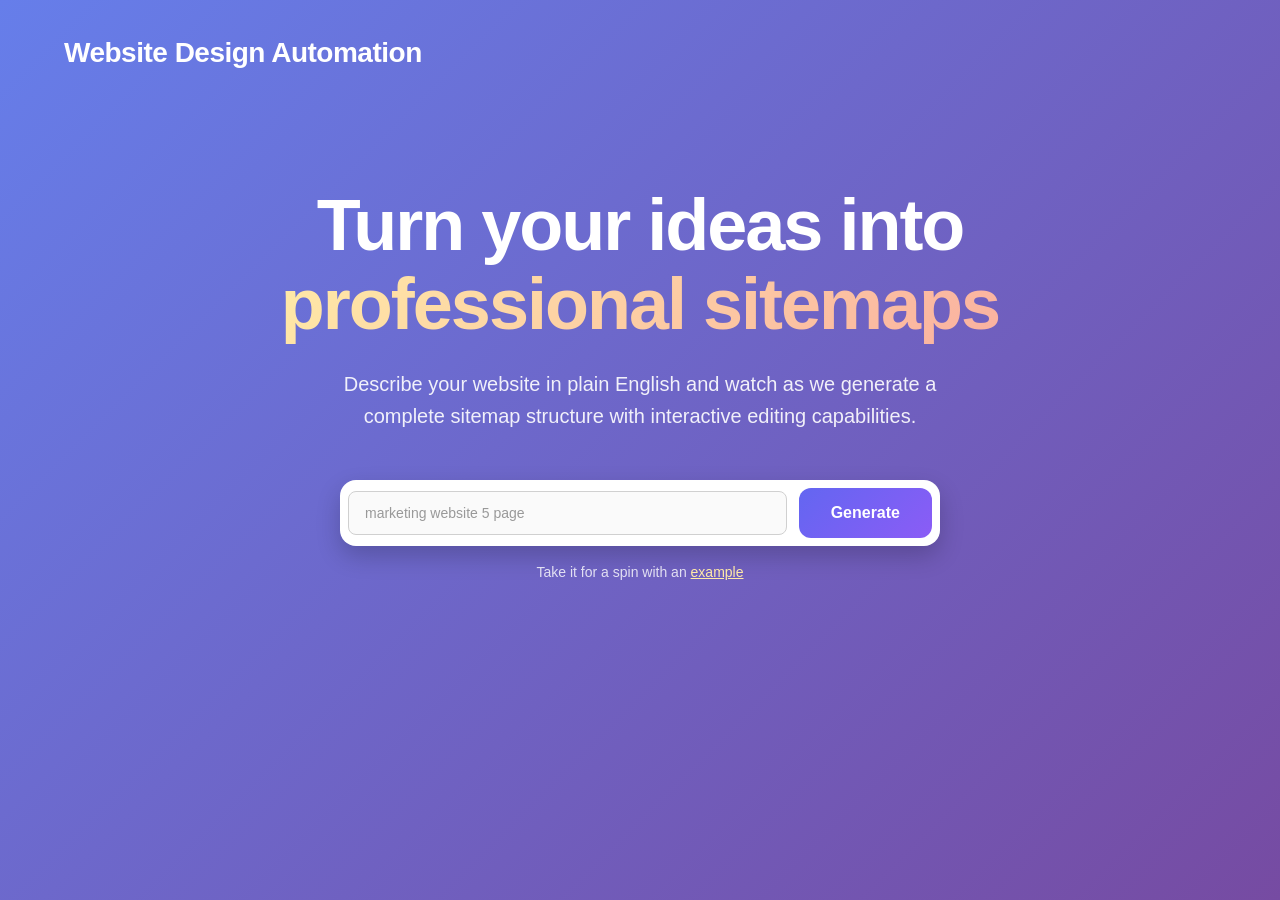
<file: frontend/index.html>
<!DOCTYPE html>
<html lang="en">

<head>
    <meta charset="UTF-8">
    <meta name="viewport" content="width=device-width, initial-scale=1.0">
    <title>Website Design Automation</title>
    <link rel="icon"
        href="data:image/svg+xml,<svg xmlns='http://www.w3.org/2000/svg' viewBox='0 0 100 100'><text y='.9em' font-size='90'>🌐</text></svg>">
    <link rel="stylesheet" href="css/style.css?v=20260313k">
</head>

<body>
    <!-- Landing Page -->
    <div id="landingPage" class="landing-page">
        <div class="landing-container">
            <header class="landing-header">
                <div class="logo">
                    <h1>Website Design Automation</h1>
                </div>
            </header>

            <main class="landing-main">
                <div class="hero-section">
                    <h1 class="hero-title">Turn your ideas into<br><span class="highlight">professional sitemaps</span>
                    </h1>
                    <p class="hero-subtitle">Describe your website in plain English and watch as we generate a complete
                        sitemap structure with interactive editing capabilities.</p>

                    <div class="prompt-wrapper">
                        <div class="prompt-input-container">
                            <input type="text" id="promptInput" placeholder="marketing website 5 page"
                                class="prompt-input" />
                            <button id="generateBtn" class="generate-btn">
                                Generate
                            </button>
                        </div>

                        <div class="example-suggestion">
                            <span>Take it for a spin with an </span>
                            <button class="example-link" data-prompt="Create a 5-page law firm website">example</button>
                        </div>
                    </div>
                </div>
            </main>
        </div>
    </div>

    <!-- Editor Page -->
    <div id="editorPage" class="app-container" style="display: none;">
        <!-- Top Navigation -->
        <header class="top-nav">
            <div class="nav-left">
                <button id="backBtn" class="back-button">
                    <svg width="20" height="20" viewBox="0 0 24 24" fill="none" stroke="currentColor" stroke-width="2">
                        <path d="M19 12H5M12 19l-7-7 7-7" />
                    </svg>
                    Back
                </button>
                <div class="project-info">
                    <div class="project-icon">
                        <svg width="16" height="16" viewBox="0 0 24 24" fill="none" stroke="currentColor"
                            stroke-width="2">
                            <path
                                d="M21 16V8a2 2 0 0 0-1-1.73l-7-4a2 2 0 0 0-2 0l-7 4A2 2 0 0 0 3 8v8a2 2 0 0 0 1 1.73l7 4a2 2 0 0 0 2 0l7-4A2 2 0 0 0 21 16z" />
                        </svg>
                    </div>
                    <span id="projectTitle">Website Design Automation</span>
                </div>
            </div>

            <div class="nav-center">
                <div class="tab-navigation">
                    <button class="tab-btn active" data-tab="sitemap">Sitemap</button>
                    <button class="tab-btn" data-tab="wireframe">Wireframe</button>
                </div>
            </div>

            <div class="nav-right">
                <button id="fitToggleBtn" class="btn btn-secondary">Actual Size</button>
                <button id="shareBtn" class="btn btn-secondary">Share</button>
                <button id="copySitemapBtn" class="btn btn-secondary" disabled>
                    <svg width="16" height="16" viewBox="0 0 24 24" fill="none" stroke="currentColor" stroke-width="2">
                        <rect x="9" y="9" width="13" height="13" rx="2" ry="2"></rect>
                        <path d="M5 15H4a2 2 0 0 1-2-2V4a2 2 0 0 1 2-2h9a2 2 0 0 1 2 2v1"></path>
                    </svg>
                    Copy Sitemap
                </button>
                <button id="exportBtn" class="btn btn-secondary" disabled>Export</button>
                <button id="newProjectBtn" class="btn btn-primary">New Project</button>
            </div>
        </header>

        <!-- Main Workspace -->
        <main class="main-workspace">
            <!-- Sitemap Canvas -->
            <div class="sitemap-canvas">
                <div id="sitemapContainer" class="sitemap-container">
                    <div class="empty-state">
                        <div class="empty-icon">
                            <svg width="48" height="48" viewBox="0 0 24 24" fill="none" stroke="currentColor"
                                stroke-width="1">
                                <path
                                    d="M21 16V8a2 2 0 0 0-1-1.73l-7-4a2 2 0 0 0-2 0l-7 4A2 2 0 0 0 3 8v8a2 2 0 0 0 1 1.73l7 4a2 2 0 0 0 2 0l7-4A2 2 0 0 0 21 16z" />
                            </svg>
                        </div>
                        <h3>Loading sitemap...</h3>
                        <p>Please wait while we generate your sitemap</p>
                    </div>
                </div>
            </div>

            <!-- Sidebar -->
            <div class="sidebar">
                <!-- Wireframe Tab Content -->
                <div id="wireframeTab" class="sidebar-tab" style="display: none;">
                    <div class="sidebar-header">
                        <h3>Wireframes</h3>
                        <button id="generateWireframeBtn" class="btn btn-primary btn-small" disabled>
                            Generate AI Wireframes
                        </button>
                    </div>
                    <div id="wireframeContent" class="wireframe-content">
                        <div class="empty-state-small">
                            <svg width="32" height="32" viewBox="0 0 24 24" fill="none" stroke="currentColor"
                                stroke-width="1">
                                <rect x="3" y="3" width="18" height="18" rx="2" ry="2" />
                                <line x1="9" y1="9" x2="15" y2="9" />
                                <line x1="9" y1="12" x2="15" y2="12" />
                                <line x1="9" y1="15" x2="15" y2="15" />
                            </svg>
                            <p>Generate wireframes from your sitemap</p>
                        </div>
                    </div>
                </div>

                <!-- JSON Output Tab -->
                <div class="sidebar-tab">
                    <div class="sidebar-header">
                        <h3>JSON Output</h3>
                        <button id="copyJsonBtn" class="copy-btn" disabled>
                            <svg width="14" height="14" viewBox="0 0 24 24" fill="none" stroke="currentColor"
                                stroke-width="2">
                                <rect x="9" y="9" width="13" height="13" rx="2" ry="2" />
                                <path d="M5 15H4a2 2 0 0 1-2-2V4a2 2 0 0 1 2-2h9a2 2 0 0 1 2 2v1" />
                            </svg>
                            Copy
                        </button>
                    </div>
                    <div class="json-container">
                        <pre id="jsonOutput" class="json-output">
{
  "website_type": "",
  "pages": []
}
                        </pre>
                    </div>
                </div>
            </div>
        </main>

        <!-- Status Bar -->
        <div class="status-bar">
            <div class="status-left">
                <span class="status-text">Ready</span>
            </div>
            <div class="status-right">
                <div class="project-stats">
                    <span id="pageCount">0 pages</span>
                </div>
            </div>
        </div>
    </div>

    <!-- Loading Overlay -->
    <div id="loadingOverlay" class="loading-overlay">
        <div class="spinner"></div>
        <p>Generating sitemap...</p>
    </div>

    <script src="js/state-manager.js?v=20260115-v2"></script>
    <script src="js/wireframe-icons.js?v=20260401a"></script>
    <script src="js/wireframe-components.js?v=20260401a"></script>
    <script src="js/wireframe-editor.js?v=20260115-v2"></script>
    <script src="js/app.js?v=20260317a"></script>
</body>

</html>
</file>
<file: frontend/css/style.css>
/* Reset and Base Styles */
* {
    margin: 0;
    padding: 0;
    box-sizing: border-box;
}

html,
body {
    height: 100%;
    overflow: hidden;
    /* Restrict page scrolling; sitemap canvas handles scroll */
}

body {
    font-family: -apple-system, BlinkMacSystemFont, 'Segoe UI', 'Inter', Roboto, sans-serif;
    line-height: 1.5;
    color: #1a1a1a;
    background-color: #e0f2fe;
}

/* App Container */
.app-container {
    height: 100vh;
    display: flex;
    flex-direction: column;
    overflow: hidden;
}

/* Top Navigation */
.top-nav {
    background: white;
    border-bottom: 1px solid #e0e0e0;
    padding: 12px 24px;
    display: flex;
    align-items: center;
    justify-content: space-between;
    position: sticky;
    top: 0;
    z-index: 100;
}

.nav-left {
    display: flex;
    align-items: center;
}

.project-info {
    display: flex;
    align-items: center;
    gap: 8px;
    font-weight: 600;
    color: #333;
}

.project-icon {
    width: 20px;
    height: 20px;
    display: flex;
    align-items: center;
    justify-content: center;
    color: #666;
}

.nav-center {
    flex: 1;
    display: flex;
    justify-content: center;
}

.tab-navigation {
    display: flex;
    background: #f5f5f5;
    border-radius: 8px;
    padding: 4px;
    gap: 2px;
}

.tab-btn {
    background: none;
    border: none;
    padding: 8px 16px;
    border-radius: 6px;
    font-size: 14px;
    font-weight: 500;
    color: #666;
    cursor: pointer;
    transition: all 0.2s ease;
}

.tab-btn.active {
    background: white;
    color: #333;
    box-shadow: 0 1px 3px rgba(0, 0, 0, 0.1);
}

.tab-btn:hover:not(.active) {
    color: #333;
}

.nav-right {
    display: flex;
    align-items: center;
    gap: 12px;
}

/* Buttons */
.btn {
    padding: 8px 16px;
    border: none;
    border-radius: 6px;
    font-size: 14px;
    font-weight: 500;
    cursor: pointer;
    transition: all 0.2s ease;
    display: inline-flex;
    align-items: center;
    gap: 6px;
}

.btn-primary {
    background: #0369a1;
    color: white;
}

.btn-primary:hover {
    background: #025876;
}

/* Hero and card visual adjustments to match design */
#hero-section h1,
#hero-section .elementor-widget-heading h1 {
    color: #0369a1;
    font-size: 48px;
    line-height: 56px;
    font-weight: 700;
    margin-bottom: 24px;
}

/* Icon box / feature card styling */
.icon-box,
.elementor-widget-icon-box {
    background: #ffffff;
    border: 1px solid #eef6fb;
    border-radius: 12px;
    padding: 28px;
    box-shadow: 0 6px 18px rgba(16, 24, 40, 0.04);
}

/* Make service section have a subtle divider from hero */
#services-section {
    border-top: 4px solid rgba(16, 185, 129, 0.12);
}

/* Button sizing for primary CTA */
.elementor-widget-button .btn,
.elementor-button,
.btn {
    border-radius: 8px;
    padding: 12px 24px;
}

.btn-secondary {
    background: #f5f5f5;
    color: #333;
    border: 1px solid #e0e0e0;
}

.btn-secondary:hover {
    background: #e8e8e8;
}

.btn-small {
    padding: 6px 12px;
    font-size: 12px;
}

.btn:disabled {
    opacity: 0.5;
    cursor: not-allowed;
}

/* Prompt Section */
.prompt-section {
    background: white;
    border-bottom: 1px solid #e0e0e0;
    padding: 16px 24px;
}

.prompt-container {
    display: flex;
    align-items: flex-start;
    gap: 12px;
    margin-bottom: 12px;
}

#promptInput {
    flex: 1;
    padding: 12px 16px;
    border: 1px solid #d0d0d0;
    border-radius: 8px;
    font-size: 14px;
    resize: vertical;
    min-height: 44px;
    font-family: inherit;
    transition: border-color 0.2s ease;
    background: #fafafa;
}

#promptInput:focus {
    outline: none;
    border-color: #007bff;
    background: white;
    box-shadow: 0 0 0 3px rgba(0, 123, 255, 0.1);
}

.generate-btn {
    background: #6366f1;
    color: white;
    border: none;
    border-radius: 8px;
    padding: 12px 20px;
    font-size: 14px;
    font-weight: 500;
    cursor: pointer;
    display: flex;
    align-items: center;
    gap: 8px;
    transition: all 0.2s ease;
    white-space: nowrap;
}

.generate-btn:hover {
    background: #5855eb;
}

.example-prompts {
    display: flex;
    align-items: center;
    gap: 8px;
}

.example-tags {
    display: flex;
    gap: 8px;
    flex-wrap: wrap;
}

.example-tag {
    background: #f5f5f5;
    border: 1px solid #d0d0d0;
    border-radius: 16px;
    padding: 4px 12px;
    font-size: 12px;
    color: #666;
    cursor: pointer;
    transition: all 0.2s ease;
}

.example-tag:hover {
    background: #6366f1;
    color: white;
    border-color: #6366f1;
}

/* Main Workspace */
.main-workspace {
    flex: 1;
    display: flex;
    background: #f8fafc;
    min-height: 0;
    overflow: hidden;
    /* Prevent full-page scrolling */
    height: calc(100vh - 64px);
}

/* Sitemap Canvas - Full Scrolling Support */
.sitemap-canvas {
    flex: 1;
    overflow: auto;
    /* Enable both horizontal and vertical scrolling */
    position: relative;
    background: #f8fafc;
    min-height: 0;
    min-width: 0;
    /* Important for flex scrolling */
    max-width: calc(100vw - 380px);
    /* Account for sidebar width */
    height: 100%;
}

.sitemap-container {
    padding: 50px;
    display: flex;
    justify-content: flex-start;
    align-items: flex-start;
    position: relative;
    width: 100%;
    min-width: 100%;
    min-height: max-content;
    overflow: visible;
    /* Allow content to expand */
}

.sitemap-scale-wrapper {
    display: inline-block;
    transform-origin: top left;
}

.sitemap-tree {
    display: flex;
    flex-direction: column;
    align-items: center;
    gap: 0;
    position: relative;
    padding: 40px;
}

/* Hierarchical Sitemap Tree - Main Container */
.sitemap-tree-hierarchical {
    display: block;
    position: relative;
    padding: 40px;
    width: max-content;
    min-width: 100%;
    overflow: visible;
    /* Allow content to expand */
}

/* Also apply reference structure to main sitemap tree */
.sitemap-tree-reference {
    display: flex;
    flex-direction: column;
    align-items: center;
    gap: 0;
    position: relative;
    padding: 40px;
}

/* Reference Image Sitemap Structure */

/* Main Container */
.sitemap-tree-reference {
    display: flex;
    flex-direction: column;
    align-items: center;
    gap: 0;
    position: relative;
    padding: 40px;
}

/* Home Level */
.reference-home-level {
    display: flex;
    justify-content: center;
    margin-bottom: 40px;
}

/* Home to Main Pages Connectors */
.reference-home-to-main-connectors {
    position: relative;
    width: 100%;
    height: 60px;
    margin: 20px 0;
    display: flex;
    justify-content: center;
    align-items: flex-start;
}

.reference-home-vertical-line {
    width: 3px;
    height: 30px;
    background: #374151;
    position: absolute;
    top: 0;
    left: 50%;
    transform: translateX(-50%);
    border-radius: 1px;
}

.reference-main-horizontal-line {
    height: 3px;
    background: #374151;
    position: absolute;
    top: 30px;
    left: 15%;
    width: 70%;
    border-radius: 1px;
}

.reference-main-page-connector {
    width: 3px;
    height: 55px;
    /* Increased to touch card */
    background: #374151;
    position: absolute;
    top: 30px;
    transform: translateX(-50%);
    border-radius: 1px;
}

.reference-main-page-connector::after {
    content: '';
    position: absolute;
    bottom: -3px;
    left: 50%;
    transform: translateX(-50%);
    width: 6px;
    height: 6px;
    background: #374151;
    border-radius: 50%;
}

/* Main Pages Level */
.reference-main-pages-level {
    margin-bottom: 40px;
}

.reference-main-pages-row {
    display: flex;
    justify-content: center;
    align-items: flex-start;
    gap: 100px;
    flex-wrap: nowrap;
    padding: 20px 0;
}

/* Subpage Connectors */
.reference-subpage-connectors {
    position: relative;
    width: 100%;
    height: 60px;
    margin: 20px 0;
}

.reference-parent-to-subpage-vertical {
    width: 3px;
    height: 30px;
    background: #374151;
    position: absolute;
    top: 0;
    transform: translateX(-50%);
    border-radius: 1px;
}

.reference-horizontal-to-subpage {
    height: 3px;
    background: #374151;
    position: absolute;
    top: 30px;
    border-radius: 1px;
}

.reference-subpage-vertical {
    width: 3px;
    height: 55px;
    /* Increased to touch card */
    background: #374151;
    position: absolute;
    top: 30px;
    transform: translateX(-50%);
    border-radius: 1px;
}

.reference-subpage-vertical::after {
    content: '';
    position: absolute;
    bottom: -3px;
    left: 50%;
    transform: translateX(-50%);
    width: 6px;
    height: 6px;
    background: #374151;
    border-radius: 50%;
}

/* Subpages Level */
.reference-subpages-level {
    margin-top: 20px;
}

.reference-subpages-row {
    display: flex;
    justify-content: center;
    align-items: flex-start;
    gap: 50px;
    flex-wrap: nowrap;
    padding: 20px 0;
}

/* Card Sizing for Reference Structure */
.reference-home-level .page-card {
    width: 300px;
    min-width: 300px;
    max-width: 300px;
}

.reference-main-pages-row .page-card {
    width: 280px;
    min-width: 280px;
    max-width: 280px;
}

.reference-subpages-row .page-card {
    width: 260px;
    min-width: 260px;
    max-width: 260px;
}

/* All Subpages Container - Horizontal Layout */
.all-subpages-container {
    position: relative;
    width: 100%;
    min-height: 300px;
    margin-top: 20px;
    overflow: visible;
}

/* All Subpages Row - Single Horizontal Row */
.all-subpages-row {
    position: absolute;
    display: flex;
    align-items: flex-start;
    justify-content: center;
    flex-wrap: nowrap;
    gap: 40px;
    width: 100%;
    top: 80px;
    left: 0;
    padding: 0 50px;
    box-sizing: border-box;
}

/* Parent Connectors - Individual for Each Parent */
.parent-0-connectors,
.parent-1-connectors,
.parent-2-connectors,
.parent-3-connectors,
.parent-4-connectors {
    position: absolute;
    width: 100%;
    height: 80px;
    top: 0;
    left: 0;
}

.parent-vertical-line {
    width: 3px;
    height: 40px;
    background: #374151;
    position: absolute;
    top: 0;
    transform: translateX(-50%);
    border-radius: 1px;
}

/* Connector Paths - From Parent to Subpages */
.connector-path {
    position: absolute;
    height: 3px;
    background: #374151;
    border-radius: 1px;
}

.vertical-to-subpage {
    position: absolute;
    width: 3px;
    height: 40px;
    background: #374151;
    border-radius: 1px;
    transform: translateX(-50%);
}

/* Subpage Cards in Horizontal Row */
.all-subpages-row .page-card {
    width: 280px;
    min-width: 280px;
    max-width: 280px;
    margin: 0;
    flex-shrink: 0;
}

/* Remove old subpage row classes */
.parent-0-subpages-row,
.parent-1-subpages-row,
.parent-2-subpages-row,
.parent-3-subpages-row,
.parent-4-subpages-row {
    display: none;
}

.parent-to-subpage-vertical {
    width: 3px;
    height: 30px;
    background: #374151;
    position: absolute;
    top: 0;
    transform: translateX(-50%);
    border-radius: 1px;
}

.subpages-horizontal {
    height: 3px;
    background: #374151;
    position: absolute;
    top: 30px;
    border-radius: 1px;
    min-width: 60px;
}

.subpage-connector {
    width: 3px;
    height: 55px;
    /* Increased to touch card */
    background: #374151;
    position: absolute;
    top: 30px;
    transform: translateX(-50%);
    border-radius: 1px;
}

.subpage-connector::after {
    content: '';
    position: absolute;
    bottom: -3px;
    left: 50%;
    transform: translateX(-50%);
    width: 6px;
    height: 6px;
    background: #374151;
    border-radius: 50%;
}

/* Legacy Connector Support - Updated for Classic Tree Style */
.connector-container {
    position: relative;
    width: 100%;
    height: 60px;
    display: flex;
    justify-content: center;
    margin: 20px 0;
}

.vertical-connector {
    width: 3px;
    height: 30px;
    background: #374151;
    position: absolute;
    top: 0;
    left: 50%;
    transform: translateX(-50%);
    border-radius: 1px;
}

.horizontal-connector {
    height: 3px;
    background: #374151;
    position: absolute;
    top: 30px;
    left: 20%;
    width: 60%;
    border-radius: 1px;
}

.child-connector {
    width: 3px;
    height: 55px;
    /* Increased to touch card */
    background: #374151;
    position: absolute;
    top: 30px;
    transform: translateX(-50%);
    border-radius: 1px;
}

/* Legacy Arrowheads - Updated Color */
.vertical-connector::after,
.child-connector::after {
    content: '';
    position: absolute;
    bottom: -3px;
    left: 50%;
    transform: translateX(-50%);
    width: 6px;
    height: 6px;
    background: #374151;
    border-radius: 50%;
}

/* Home page container - Canvas Centered */
.home-page-container {
    display: flex;
    justify-content: center;
    width: 100%;
    margin-bottom: 20px;
}

/* Child pages container - Canvas Layout */
.child-pages-container {
    display: flex;
    flex-wrap: nowrap;
    justify-content: center;
    gap: 60px;
    align-items: flex-start;
    width: max-content;
    min-width: max-content;
    padding: 20px 0;
}

/* Page Cards - Canvas Optimized for Tree Structure */
.page-card {
    background: white;
    border: 2px solid #e2e8f0;
    border-radius: 12px;
    margin: 0;
    position: relative;
    transition: all 0.2s ease;
    width: 240px;
    min-width: 240px;
    max-width: 240px;
    cursor: pointer;
    box-shadow: 0 2px 8px rgba(0, 0, 0, 0.1);
    flex-shrink: 0;
    overflow: visible;
    /* Allow buttons to overflow */
}

.page-card:hover {
    border-color: #cbd5e1;
    box-shadow: 0 4px 16px rgba(0, 0, 0, 0.15);
    transform: translateY(-2px);
    /* Reduced hover effect for tree stability */
}

.page-card.selected {
    border-color: #6366f1;
    box-shadow: 0 0 0 3px rgba(99, 102, 241, 0.1);
}

.page-card.root-page {
    border-color: #6366f1;
    border-width: 3px;
    box-shadow: 0 4px 20px rgba(99, 102, 241, 0.25);
    background: linear-gradient(135deg, #ffffff 0%, #f8fafc 100%);
    width: 270px;
    min-width: 270px;
    max-width: 270px;
}

.page-card.child-page {
    background: #f8fafc;
    border-color: #cbd5e1;
}

.page-card.child-page:hover {
    transform: translateY(-2px);
    /* Consistent hover effect */
    background: white;
}

/* Depth indicators for visual hierarchy */
.page-card[data-depth="0"] {
    z-index: 10;
}

.page-card[data-depth="1"] {
    opacity: 0.95;
    z-index: 9;
}

.page-card[data-depth="2"] {
    opacity: 0.90;
    z-index: 8;
}

.page-card[data-depth="3"] {
    opacity: 0.85;
    z-index: 7;
}

/* Hierarchy Indicator */
.hierarchy-indicator {
    position: absolute;
    top: -8px;
    right: 12px;
    z-index: 10;
}

.depth-badge {
    background: linear-gradient(135deg, #6366f1, #8b5cf6);
    color: white;
    font-size: 10px;
    font-weight: 600;
    padding: 2px 8px;
    border-radius: 12px;
    text-transform: uppercase;
    letter-spacing: 0.5px;
    box-shadow: 0 2px 4px rgba(99, 102, 241, 0.3);
}

/* Page Header */
.page-header {
    padding: 12px 16px;
    display: flex;
    align-items: center;
    justify-content: space-between;
    border-bottom: 2px solid #f1f5f9;
}

.page-title-section {
    display: flex;
    align-items: center;
    gap: 8px;
    flex: 1;
}

.page-icon {
    width: 18px;
    height: 18px;
    color: #6366f1;
}

.page-name {
    font-weight: 600;
    font-size: 14px;
    color: #1e293b;
    background: none;
    border: none;
    padding: 4px 6px;
    border-radius: 6px;
    cursor: text;
    flex: 1;
    transition: all 0.2s ease;
}

.page-name:focus {
    outline: none;
    background: #f8fafc;
    box-shadow: 0 0 0 2px rgba(99, 102, 241, 0.2);
}

.page-actions {
    display: flex;
    gap: 8px;
}

.page-menu-btn {
    width: 28px;
    height: 28px;
    background: none;
    border: none;
    border-radius: 8px;
    cursor: pointer;
    display: flex;
    align-items: center;
    justify-content: center;
    color: #64748b;
    transition: all 0.2s ease;
}

.page-menu-btn:hover {
    background: #f1f5f9;
    color: #1e293b;
}

.delete-btn {
    width: 28px;
    height: 28px;
    border: none;
    border-radius: 8px;
    cursor: pointer;
    display: flex;
    align-items: center;
    justify-content: center;
    font-size: 14px;
    font-weight: 600;
    transition: all 0.2s ease;
    background: rgba(239, 68, 68, 0.1);
    color: #ef4444;
}

.delete-btn:hover {
    background: rgba(239, 68, 68, 0.2);
    transform: scale(1.05);
}

/* Page Content */
.page-content {
    padding: 10px 12px;
}

/* Section Wrapper - Relume Style */
.section-wrapper {
    position: relative;
    margin-bottom: 0;
    border-bottom: 1px solid #000000;
}

.section-wrapper:last-child {
    border-bottom: none;
}

.section-wrapper.selected .page-section {
    border-color: #6366f1;
    box-shadow: 0 0 0 2px rgba(99, 102, 241, 0.2);
}

/* Page Section - Relume Style */
.page-section {
    background: white;
    border: 2px solid #e5e7eb;
    border-radius: 0;
    padding: 0;
    transition: all 0.2s ease;
    position: relative;
    display: flex;
    align-items: stretch;
    min-height: 60px;
    cursor: pointer;
    border-bottom: 1px solid #000000;
    margin-bottom: 0;
}

.page-section:hover {
    border-color: #d1d5db;
}

/* Section Icon - Left Side */
.section-icon {
    width: 44px;
    background: #f9fafb;
    border-right: 2px solid #e5e7eb;
    display: flex;
    align-items: center;
    justify-content: center;
    color: #6b7280;
    border-radius: 6px 0 0 6px;
}

/* Section Content - Right Side */
.section-content {
    flex: 1;
    padding: 10px 12px;
    display: flex;
    flex-direction: column;
    justify-content: center;
}

.section-regenerate-btn {
    position: absolute;
    top: 4px;
    right: 28px;
    width: 16px;
    height: 16px;
    background: rgba(99, 102, 241, 0.9);
    border: none;
    border-radius: 50%;
    color: white;
    cursor: pointer;
    display: flex;
    align-items: center;
    justify-content: center;
    opacity: 0;
    transition: all 0.2s ease;
    z-index: 10;
}

.section-wrapper:hover .section-regenerate-btn {
    opacity: 1;
}

.section-regenerate-btn:hover {
    background: rgba(99, 102, 241, 1);
    transform: scale(1.1);
}

/* Section Delete Button */
.section-delete-btn {
    position: absolute;
    top: 4px;
    right: 4px;
    width: 16px;
    height: 16px;
    background: rgba(239, 68, 68, 0.9);
    border: none;
    border-radius: 50%;
    color: white;
    cursor: pointer;
    display: flex;
    align-items: center;
    justify-content: center;
    opacity: 0;
    transition: all 0.2s ease;
    z-index: 10;
}

.section-wrapper:hover .section-delete-btn {
    opacity: 1;
}

.section-delete-btn:hover {
    background: rgba(239, 68, 68, 1);
    transform: scale(1.1);
}

.section-header {
    margin-bottom: 4px;
}

.section-title-input {
    font-size: 13px;
    font-weight: 600;
    color: #111827;
    background: none;
    border: none;
    padding: 0;
    width: 100%;
    transition: all 0.2s ease;
}

.section-title-input:focus {
    outline: none;
    color: #6366f1;
}

.section-description {
    margin: 0;
}

.section-description-input {
    font-size: 11px;
    color: #6b7280;
    line-height: 1.4;
    background: none;
    border: none;
    padding: 0;
    width: 100%;
    min-height: 20px;
    resize: none;
    font-family: inherit;
    transition: all 0.2s ease;
}

.section-description-input:focus {
    outline: none;
    color: #374151;
}

.section-description-input::placeholder {
    color: #9ca3af;
}

/* Plus Button Between Sections - Shows on hover */
.section-plus-button {
    display: flex;
    justify-content: center;
    align-items: center;
    height: 28px;
    margin: 6px 0;
    opacity: 0;
    transition: opacity 0.2s ease;
}

.section-wrapper:hover+.section-wrapper .section-plus-button,
.section-wrapper:hover .section-plus-button {
    opacity: 1;
}

.add-section-between-btn {
    width: 40px;
    height: 40px;
    background: #6366f1;
    color: white;
    border: none;
    border-radius: 50%;
    cursor: pointer;
    display: flex;
    align-items: center;
    justify-content: center;
    transition: all 0.2s ease;
    box-shadow: 0 2px 8px rgba(99, 102, 241, 0.3);
}

.add-section-between-btn:hover {
    background: #5855eb;
    transform: scale(1.1);
    box-shadow: 0 4px 12px rgba(99, 102, 241, 0.4);
}

/* Add Section at End */
.add-section-end {
    margin-top: 16px;
    display: flex;
    justify-content: center;
}

.add-section-btn {
    background: white;
    border: 2px dashed #d1d5db;
    border-radius: 8px;
    padding: 16px 24px;
    display: flex;
    align-items: center;
    justify-content: center;
    gap: 8px;
    color: #6b7280;
    font-size: 14px;
    font-weight: 500;
    cursor: pointer;
    transition: all 0.2s ease;
    min-width: 200px;
}

.add-section-btn:hover {
    border-color: #6366f1;
    color: #6366f1;
    background: rgba(99, 102, 241, 0.05);
}

/* Section Selector Overlay - Side Panel Style */
.section-selector-overlay {
    position: fixed;
    top: 0;
    left: 0;
    width: 100%;
    height: 100%;
    background: rgba(0, 0, 0, 0.5);
    backdrop-filter: blur(4px);
    z-index: 1000;
    display: none;
    align-items: stretch;
    justify-content: flex-start;
}

.section-selector-overlay[style*="display: flex"] {
    animation: fadeIn 0.2s ease;
}

@keyframes fadeIn {
    from {
        opacity: 0;
    }

    to {
        opacity: 1;
    }
}

@keyframes slideInFromLeft {
    from {
        transform: translateX(-100%);
    }

    to {
        transform: translateX(0);
    }
}

/* Section Selector Bar - Left Side Panel */
.section-selector-bar {
    width: 100%;
    max-width: 480px;
    height: 100%;
    background: white;
    box-shadow: 4px 0 24px rgba(0, 0, 0, 0.15);
    display: flex;
    flex-direction: column;
    overflow: hidden;
    position: relative;
    animation: slideInFromLeft 0.3s ease;
}

.section-selector-header {
    padding: 20px 24px;
    border-bottom: 1px solid #e5e7eb;
    display: flex;
    align-items: center;
    justify-content: space-between;
    background: white;
    flex-shrink: 0;
}

.section-selector-header h4 {
    margin: 0;
    font-size: 18px;
    font-weight: 600;
    color: #111827;
}

.close-selector-btn {
    background: none;
    border: none;
    color: #6b7280;
    cursor: pointer;
    padding: 8px;
    border-radius: 6px;
    transition: all 0.2s ease;
    display: flex;
    align-items: center;
    justify-content: center;
}

.close-selector-btn:hover {
    background: #f3f4f6;
    color: #111827;
}

.section-search {
    padding: 20px 24px;
    border-bottom: 1px solid #f1f5f9;
    flex-shrink: 0;
}

.section-search-input {
    width: 100%;
    padding: 12px 16px;
    border: 2px solid #e2e8f0;
    border-radius: 8px;
    font-size: 14px;
    transition: all 0.2s ease;
    background: #f8fafc;
}

.section-search-input:focus {
    outline: none;
    border-color: #6366f1;
    background: white;
    box-shadow: 0 0 0 3px rgba(99, 102, 241, 0.1);
}

.section-categories {
    flex: 1;
    overflow-y: auto;
    padding: 20px 24px;
    min-height: 0;
}

.section-categories::-webkit-scrollbar {
    width: 6px;
}

.section-categories::-webkit-scrollbar-track {
    background: #f1f5f9;
    border-radius: 3px;
}

.section-categories::-webkit-scrollbar-thumb {
    background: #cbd5e1;
    border-radius: 3px;
}

.section-categories::-webkit-scrollbar-thumb:hover {
    background: #94a3b8;
}

.section-category {
    margin-bottom: 32px;
}

.section-category:last-child {
    margin-bottom: 0;
}

.section-category h5 {
    font-size: 12px;
    font-weight: 600;
    color: #64748b;
    text-transform: uppercase;
    letter-spacing: 0.5px;
    margin: 0 0 16px 0;
}

.section-options {
    display: flex;
    flex-direction: column;
    gap: 12px;
}

.section-option {
    display: flex;
    align-items: center;
    padding: 14px 16px;
    border: 1px solid #e5e7eb;
    border-radius: 8px;
    cursor: pointer;
    transition: all 0.2s ease;
    background: #f9fafb;
    gap: 12px;
}

.section-option:hover {
    border-color: #d1d5db;
    background: white;
    box-shadow: 0 1px 3px rgba(0, 0, 0, 0.1);
}

.section-icon {
    font-size: 20px;
    width: 36px;
    height: 36px;
    display: flex;
    align-items: center;
    justify-content: center;
    background: white;
    border: 1px solid #e5e7eb;
    border-radius: 6px;
    flex-shrink: 0;
}

.section-info {
    flex: 1;
    display: flex;
    flex-direction: column;
    gap: 2px;
}

.section-name {
    font-size: 15px;
    font-weight: 500;
    color: #111827;
}

.section-desc {
    font-size: 13px;
    color: #6b7280;
    line-height: 1.3;
}

.section-instance-count {
    font-size: 12px;
    color: #9ca3af;
    margin-top: 2px;
    display: none;
}

.add-section-option-btn {
    width: 32px;
    height: 32px;
    background: transparent;
    color: #6b7280;
    border: 1px solid #e5e7eb;
    border-radius: 6px;
    cursor: pointer;
    display: flex;
    align-items: center;
    justify-content: center;
    font-size: 18px;
    font-weight: 400;
    transition: all 0.2s ease;
    flex-shrink: 0;
}

.add-section-option-btn:hover {
    background: #111827;
    color: white;
    border-color: #111827;
}

/* Generate Content Button */
.generate-content-btn {
    background: rgba(99, 102, 241, 0.1);
    border: 2px solid #6366f1;
    border-radius: 8px;
    padding: 12px;
    display: flex;
    align-items: center;
    justify-content: center;
    gap: 8px;
    color: #6366f1;
    font-size: 14px;
    font-weight: 500;
    cursor: pointer;
    transition: all 0.2s ease;
    width: 100%;
    margin-top: 16px;
}

.generate-content-btn:hover {
    background: rgba(99, 102, 241, 0.2);
}

/* Sidebar */
.sidebar {
    width: 380px;
    background: white;
    border-left: 1px solid #e2e8f0;
    display: flex;
    flex-direction: column;
    overflow: hidden;
}

.sidebar-tab {
    border-bottom: 1px solid #f0f0f0;
}

.sidebar-header {
    padding: 10px 12px;
    display: flex;
    align-items: center;
    justify-content: space-between;
    border-bottom: 1px solid #f0f0f0;
}

.sidebar-header h3 {
    font-size: 14px;
    font-weight: 600;
    color: #333;
}

.copy-btn {
    background: none;
    border: none;
    color: #666;
    font-size: 12px;
    cursor: pointer;
    display: flex;
    align-items: center;
    gap: 4px;
    padding: 4px 8px;
    border-radius: 4px;
    transition: all 0.2s ease;
}

.copy-btn:hover {
    background: #f0f0f0;
    color: #333;
}

/* JSON Container */
.json-container {
    background: #f8f8f8;
    max-height: 300px;
    overflow: auto;
}

.json-output {
    padding: 16px;
    font-family: 'Monaco', 'Menlo', 'Ubuntu Mono', monospace;
    font-size: 11px;
    line-height: 1.4;
    color: #333;
    white-space: pre-wrap;
    word-wrap: break-word;
}

/* Wireframe Content */
.wireframe-content {
    padding: 20px;
    max-height: 400px;
    overflow: auto;
}

.empty-state-small {
    display: flex;
    flex-direction: column;
    align-items: center;
    justify-content: center;
    text-align: center;
    color: #999;
    padding: 40px 20px;
}

.empty-state-small svg {
    margin-bottom: 12px;
    opacity: 0.5;
}

.empty-state-small p {
    font-size: 14px;
    color: #666;
}

/* Empty State */
.empty-state {
    display: flex;
    flex-direction: column;
    align-items: center;
    justify-content: center;
    height: 100%;
    min-height: 400px;
    text-align: center;
    color: #999;
    padding: 40px;
}

.empty-icon {
    margin-bottom: 16px;
    opacity: 0.5;
}

.empty-state h3 {
    font-size: 18px;
    font-weight: 600;
    color: #666;
    margin-bottom: 8px;
}

.empty-state p {
    font-size: 14px;
    color: #999;
    max-width: 300px;
}

/* Wireframe Hierarchy Badge */
.wireframe-hierarchy-badge {
    position: absolute;
    top: -6px;
    right: 8px;
    z-index: 10;
}

.level-indicator {
    background: linear-gradient(135deg, #8b5cf6, #ec4899);
    color: white;
    font-size: 9px;
    font-weight: 700;
    padding: 2px 6px;
    border-radius: 10px;
    text-transform: uppercase;
    letter-spacing: 0.5px;
    box-shadow: 0 2px 4px rgba(139, 92, 246, 0.3);
}

.wireframe-path {
    font-size: 10px;
    color: #999;
    font-style: italic;
    margin-top: 2px;
}

/* Enhanced Connection Lines for Wireframes */
.wireframe-card.has-connection::before {
    content: '';
    position: absolute;
    left: -15px;
    top: 50%;
    width: 15px;
    height: 2px;
    background: linear-gradient(90deg, #d0d7de, #8b5cf6);
    z-index: 1;
    border-radius: 1px;
}

.wireframe-card.has-connection::after {
    content: '';
    position: absolute;
    left: -15px;
    top: -15px;
    width: 2px;
    height: calc(50% + 15px);
    background: linear-gradient(180deg, #d0d7de, #8b5cf6);
    z-index: 1;
    border-radius: 1px;
}

/* Wireframe Tree Styles */
.wireframe-tree {
    padding: 16px;
    position: relative;
}

.wireframe-card {
    background: white;
    border: 1px solid #e0e0e0;
    border-radius: 8px;
    margin-bottom: 16px;
    position: relative;
    transition: all 0.2s ease;
    min-width: 280px;
    max-width: 350px;
}

.wireframe-card:hover {
    border-color: #6366f1;
    box-shadow: 0 2px 8px rgba(99, 102, 241, 0.15);
}

.wireframe-card.root-wireframe {
    background: #f8f9fa;
    border-color: #6366f1;
    border-width: 2px;
}

.wireframe-card.child-wireframe {
    background: #fafbfc;
}

/* Connection Lines - Enhanced */
.wireframe-tree {
    padding: 16px;
    position: relative;
}

.wireframe-card.has-connection {
    position: relative;
}

.wireframe-card.has-connection::before {
    content: '';
    position: absolute;
    left: -30px;
    top: 50%;
    width: 30px;
    height: 2px;
    background: linear-gradient(90deg, #d0d7de, #6366f1);
    z-index: 1;
    border-radius: 1px;
}

.wireframe-card.has-connection::after {
    content: '';
    position: absolute;
    left: -30px;
    top: -20px;
    width: 2px;
    height: calc(50% + 20px);
    background: linear-gradient(180deg, #d0d7de, #6366f1);
    z-index: 1;
    border-radius: 1px;
}

.wireframe-header {
    padding: 12px 16px;
    display: flex;
    align-items: center;
    gap: 8px;
    border-bottom: 1px solid #f0f0f0;
    background: rgba(99, 102, 241, 0.05);
    border-radius: 8px 8px 0 0;
}

.wireframe-icon {
    color: #6366f1;
    display: flex;
    align-items: center;
}

.wireframe-title {
    flex: 1;
    font-size: 14px;
    font-weight: 600;
    color: #333;
    margin: 0;
}

.wireframe-expand-btn {
    background: none;
    border: none;
    color: #666;
    cursor: pointer;
    padding: 4px;
    border-radius: 4px;
    transition: all 0.2s ease;
    display: flex;
    align-items: center;
    justify-content: center;
}

.wireframe-expand-btn:hover {
    background: rgba(99, 102, 241, 0.1);
    color: #6366f1;
}

.wireframe-sections {
    padding: 12px 16px;
}

.wireframe-section {
    margin-bottom: 0;
    padding: 8px 12px;
    border: 1px solid #e0e0e0;
    border-radius: 0;
    border-bottom: 1px solid #000000;
    background: white;
    transition: all 0.2s ease;
    position: relative;
}

.wireframe-section:last-child {
    border-bottom: none;
}

.wireframe-section:hover {
    border-color: #6366f1;
    box-shadow: 0 1px 4px rgba(99, 102, 241, 0.1);
}

.wireframe-section.header,
.wireframe-section.Header {
    background: var(--global-section-bg) !important;
    border-color: #9aa0a6;
}

.wireframe-section.hero,
.wireframe-section.Hero {
    background: var(--global-section-bg) !important;
    border-color: #22c55e;
    min-height: 40px;
}

.wireframe-section.content,
.wireframe-section.Content {
    background: var(--global-section-bg) !important;
    border-color: #fbbf24;
    min-height: 30px;
}

.wireframe-section.footer,
.wireframe-section.Footer {
    background: var(--global-section-bg) !important;
    border-color: #3b82f6;
}

.wireframe-section.navbar,
.wireframe-section.Navbar {
    background: var(--global-section-bg) !important;
    border-color: #9c27b0;
}

.wireframe-section.features,
.wireframe-section.Features {
    background: var(--global-section-bg) !important;
    border-color: #4caf50;
}

.wireframe-section.testimonial,
.wireframe-section.Testimonial {
    background: var(--global-section-bg) !important;
    border-color: #ff9800;
}

.section-label {
    font-weight: 600;
    color: #333;
    font-size: 11px;
    margin-bottom: 4px;
    text-transform: uppercase;
    letter-spacing: 0.5px;
    display: flex;
    align-items: center;
    gap: 4px;
}

.section-label::before {
    content: '';
    width: 8px;
    height: 8px;
    border-radius: 50%;
    background: currentColor;
    opacity: 0.6;
}

.section-content-text {
    color: #666;
    font-size: 11px;
    line-height: 1.4;
    margin: 0;
}

/* Status Bar */
.status-bar {
    background: white;
    border-top: 1px solid #e0e0e0;
    padding: 8px 24px;
    display: flex;
    align-items: center;
    justify-content: space-between;
    font-size: 12px;
    color: #666;
}

.project-stats {
    display: flex;
    gap: 16px;
}

/* Loading Overlay */
.loading-overlay {
    display: none;
    position: fixed;
    top: 0;
    left: 0;
    width: 100%;
    height: 100%;
    background: rgba(255, 255, 255, 0.9);
    backdrop-filter: blur(4px);
    z-index: 9999;
    justify-content: center;
    align-items: center;
    flex-direction: column;
}

.spinner {
    width: 32px;
    height: 32px;
    border: 3px solid #f0f0f0;
    border-top: 3px solid #6366f1;
    border-radius: 50%;
    animation: spin 1s linear infinite;
    margin-bottom: 16px;
}

@keyframes spin {
    0% {
        transform: rotate(0deg);
    }

    100% {
        transform: rotate(360deg);
    }
}

.loading-overlay p {
    font-size: 14px;
    color: #333;
    font-weight: 500;
}

/* Responsive Design */
@media (max-width: 1024px) {
    .sidebar {
        width: 320px;
    }

    .nav-center {
        display: none;
    }
}

@media (max-width: 768px) {
    .top-nav {
        padding: 12px 16px;
        flex-wrap: wrap;
        gap: 12px;
    }

    .nav-right {
        order: 3;
        width: 100%;
        justify-content: flex-end;
    }

    .main-workspace {
        flex-direction: column;
    }

    .sidebar {
        width: 100%;
        border-left: none;
        border-top: 1px solid #e2e8f0;
        max-height: 40vh;
    }

    .sitemap-canvas {
        padding: 16px;
    }

    .page-card {
        max-width: 100%;
    }

    .page-card.child-page {
        margin-left: 0;
        transform: scale(1);
    }

    .section-selector-overlay {
        padding: 10px;
    }

    .section-selector-bar {
        max-height: 90vh;
    }
}

@media (max-width: 480px) {
    .page-header {
        padding: 16px;
    }

    .page-content {
        padding: 16px;
    }

    .section-icon {
        width: 50px;
    }

    .section-content {
        padding: 12px 16px;
    }
}

/* Landing Page Styles */
.landing-page {
    min-height: 100vh;
    display: flex;
    flex-direction: column;
    background: linear-gradient(135deg, #667eea 0%, #764ba2 100%);
    position: relative;
    overflow-y: auto;
}

.landing-container {
    position: relative;
    z-index: 1;
    max-width: 1200px;
    margin: 0 auto;
    padding: 0 24px;
    flex: 1;
    display: flex;
    flex-direction: column;
}

.landing-header {
    padding: 32px 0;
}

.logo h1 {
    font-size: 28px;
    font-weight: 700;
    color: white;
    letter-spacing: -0.5px;
}

.landing-main {
    flex: 1;
    display: flex;
    align-items: center;
    justify-content: center;
    padding: 80px 0;
}

.hero-section {
    text-align: center;
    max-width: 800px;
    width: 100%;
}

.hero-title {
    font-size: clamp(48px, 8vw, 72px);
    font-weight: 800;
    color: white;
    line-height: 1.1;
    margin-bottom: 24px;
    letter-spacing: -2px;
}

.highlight {
    background: linear-gradient(135deg, #ffeaa7, #fab1a0);
    -webkit-background-clip: text;
    -webkit-text-fill-color: transparent;
    background-clip: text;
}

.hero-subtitle {
    font-size: 20px;
    color: rgba(255, 255, 255, 0.9);
    margin-bottom: 48px;
    line-height: 1.6;
    max-width: 600px;
    margin-left: auto;
    margin-right: auto;
}

.prompt-wrapper {
    max-width: 600px;
    margin: 0 auto;
}

.prompt-input-container {
    background: white;
    border-radius: 16px;
    padding: 8px;
    display: flex;
    align-items: center;
    gap: 12px;
    margin-bottom: 16px;
    box-shadow: 0 10px 25px rgba(0, 0, 0, 0.2);
}

.prompt-input {
    flex: 1;
    border: none;
    outline: none;
    font-size: 18px;
    padding: 10px 12px;
    background: transparent;
    color: #333;
    font-family: inherit;
}

.prompt-input::placeholder {
    color: #999;
}

.generate-btn {
    background: linear-gradient(135deg, #6366f1, #8b5cf6);
    color: white;
    border: none;
    border-radius: 12px;
    padding: 16px 32px;
    font-size: 16px;
    font-weight: 600;
    cursor: pointer;
    transition: all 0.2s ease;
    white-space: nowrap;
}

.generate-btn:hover {
    transform: translateY(-2px);
    box-shadow: 0 8px 20px rgba(99, 102, 241, 0.4);
}

.generate-btn:active {
    transform: translateY(0);
}

.example-suggestion {
    text-align: center;
    font-size: 14px;
    color: rgba(255, 255, 255, 0.8);
}

.example-link {
    background: none;
    border: none;
    color: #ffeaa7;
    text-decoration: underline;
    cursor: pointer;
    font-size: 14px;
    font-family: inherit;
}

.example-link:hover {
    color: #fab1a0;
}

/* Back Button */
.back-button {
    background: none;
    border: none;
    color: #666;
    font-size: 16px;
    cursor: pointer;
    display: flex;
    align-items: center;
    gap: 8px;
    padding: 8px 16px;
    border-radius: 8px;
    transition: all 0.2s ease;
    margin-right: 16px;
}

.back-button:hover {
    background: #f0f0f0;
    color: #333;
}

/* Responsive Landing Page */
@media (max-width: 768px) {
    .landing-container {
        padding: 0 16px;
    }

    .prompt-wrapper {
        margin: 0 -8px;
    }

    .hero-title {
        font-size: 36px;
    }

    .hero-subtitle {
        font-size: 18px;
    }

    .prompt-input-container {
        flex-direction: column;
        gap: 16px;
        padding: 16px;
    }

    .generate-btn {
        width: 100%;
        justify-content: center;
    }

    .prompt-input {
        text-align: center;
    }
}

/* Children Container - Enhanced Hierarchy */
.children-container {
    margin-top: 16px;
    padding-left: 40px;
    position: relative;
}

.children-container::before {
    content: '';
    position: absolute;
    left: 20px;
    top: 0;
    bottom: 20px;
    width: 2px;
    background: linear-gradient(180deg, #6366f1, #e0e0e0);
    border-radius: 1px;
}

.children-container .page-card {
    margin-left: 0;
    margin-top: 12px;
    position: relative;
}

.children-container .page-card::before {
    content: '';
    position: absolute;
    left: -40px;
    top: 50%;
    width: 20px;
    height: 2px;
    background: linear-gradient(90deg, #6366f1, #e0e0e0);
    border-radius: 1px;
}

/* Multi-level nesting */
.children-container .children-container {
    padding-left: 30px;
}

.children-container .children-container::before {
    background: linear-gradient(180deg, #8b5cf6, #e0e0e0);
}

.children-container .children-container .page-card::before {
    background: linear-gradient(90deg, #8b5cf6, #e0e0e0);
}

/* Improved button styles */
.delete-btn {
    width: 28px;
    height: 28px;
    border: none;
    border-radius: 6px;
    cursor: pointer;
    display: flex;
    align-items: center;
    justify-content: center;
    font-size: 14px;
    font-weight: 600;
    transition: all 0.2s ease;
}

.delete-btn {
    background: #ef4444;
    color: white;
}

.delete-btn:hover {
    background: #dc2626;
    transform: scale(1.05);
}

/* Page Delete Button - Always visible at top right */
.page-delete-btn {
    position: absolute;
    top: -10px;
    right: -10px;
    width: 28px;
    height: 28px;
    background: #ef4444;
    border: 2px solid white;
    border-radius: 50%;
    cursor: pointer;
    display: flex;
    align-items: center;
    justify-content: center;
    color: white;
    transition: all 0.2s ease;
    z-index: 20;
    box-shadow: 0 2px 6px rgba(239, 68, 68, 0.4);
}

.page-delete-btn:hover {
    background: #dc2626;
    transform: scale(1.1);
    box-shadow: 0 4px 10px rgba(239, 68, 68, 0.5);
}

/* Add Child Page Button - Visible at bottom center */
.add-child-page-btn {
    position: absolute;
    bottom: -14px;
    left: 50%;
    transform: translateX(-50%);
    width: 28px;
    height: 28px;
    background: #6366f1;
    border: 2px solid white;
    border-radius: 50%;
    cursor: pointer;
    display: flex;
    align-items: center;
    justify-content: center;
    color: white;
    transition: all 0.2s ease;
    z-index: 20;
    box-shadow: 0 2px 6px rgba(99, 102, 241, 0.4);
}

.add-child-page-btn:hover {
    background: #5855eb;
    transform: translateX(-50%) scale(1.1);
    box-shadow: 0 4px 10px rgba(99, 102, 241, 0.5);
}

/* Wireframe Content Area */
.wireframe-content {
    padding: 0;
    max-height: calc(100vh - 200px);
    overflow-y: auto;
    background: #f8f9fa;
}

.wireframe-content::-webkit-scrollbar {
    width: 6px;
}

.wireframe-content::-webkit-scrollbar-track {
    background: #f1f1f1;
}

.wireframe-content::-webkit-scrollbar-thumb {
    background: #c1c1c1;
    border-radius: 3px;
}

.wireframe-content::-webkit-scrollbar-thumb:hover {
    background: #a8a8a8;
}

/* Responsive wireframe cards */
@media (max-width: 768px) {
    .wireframe-card {
        max-width: 100%;
        margin-left: 0 !important;
    }

    .wireframe-card.has-connection::before,
    .wireframe-card.has-connection::after {
        display: none;
    }
}

/* Animation for wireframe generation */
.wireframe-card {
    animation: slideInUp 0.3s ease-out;
}

@keyframes slideInUp {
    from {
        opacity: 0;
        transform: translateY(20px);
    }

    to {
        opacity: 1;
        transform: translateY(0);
    }
}

/* Tab Content Visibility */
.sidebar-tab {
    display: block;
}

.sidebar-tab[style*="display: none"] {
    display: none !important;
}

/* Ensure wireframe tab starts hidden */
#wireframeTab {
    display: none;
}

/* Hierarchical Structure Sitemap */

/* Main Container */
.sitemap-tree-hierarchical {
    display: flex;
    flex-direction: column;
    align-items: center;
    gap: 0;
    position: relative;
    padding: 40px;
    width: max-content;
    min-width: 100%;
}

/* Home Level */
.hierarchical-home-level {
    display: flex;
    justify-content: center;
    margin-bottom: 40px;
    padding-top: 15px;
    /* Space for delete button */
    padding-bottom: 20px;
    /* Space for add child button */
}

/* Home to Main Pages Connectors - Textbook Style */
.hierarchical-home-to-main-connectors {
    position: relative;
    width: 100%;
    height: 80px;
    margin: 30px 0;
    display: flex;
    justify-content: center;
    align-items: flex-start;
}

.hierarchical-home-vertical-line {
    width: 3px;
    height: 40px;
    background: #374151;
    position: absolute;
    top: 0;
    left: 50%;
    transform: translateX(-50%);
    border-radius: 1px;
    /* No arrowhead - this connects to horizontal line */
}

.hierarchical-main-horizontal-line {
    height: 3px;
    background: #374151;
    position: absolute;
    top: 40px;
    left: 10%;
    width: 80%;
    border-radius: 1px;
    /* Never touches cards directly */
}

.hierarchical-main-page-connector {
    width: 3px;
    height: 55px;
    /* Increased to touch card */
    background: #374151;
    position: absolute;
    top: 40px;
    transform: translateX(-50%);
    border-radius: 1px;
}

/* Arrowheads only at the end of vertical lines (parent → child) */
.hierarchical-main-page-connector::after {
    content: '';
    position: absolute;
    bottom: -3px;
    left: 50%;
    transform: translateX(-50%);
    width: 6px;
    height: 6px;
    background: #374151;
    border-radius: 50%;
}

/* Main Pages Level */
.hierarchical-main-pages-level {
    width: max-content;
    min-width: 100%;
    display: flex;
    justify-content: center;
    overflow: visible;
}

.hierarchical-main-pages-row {
    display: flex;
    justify-content: center;
    align-items: flex-start;
    gap: 30px;
    flex-wrap: nowrap;
    padding: 10px 20px;
    width: max-content;
    min-width: max-content;
}

/* Individual Page Container (Main Page + Its Subpages) */
.hierarchical-page-container {
    display: flex;
    flex-direction: column;
    align-items: center;
    gap: 0;
    position: relative;
    padding-top: 15px;
    /* Space for delete button */
    padding-bottom: 20px;
    /* Space for add child button */
    flex-shrink: 0;
    /* Prevent shrinking */
    width: max-content;
    min-width: 320px;
}

/* Subpage Connectors - Textbook Style */
.hierarchical-subpage-connectors {
    position: relative;
    width: 100%;
    height: 80px;
    margin: 30px 0;
    display: flex;
    justify-content: center;
}

.hierarchical-parent-vertical-line {
    width: 3px;
    height: 40px;
    background: #374151;
    position: absolute;
    top: 0;
    left: 50%;
    transform: translateX(-50%);
    border-radius: 1px;
    /* No arrowhead - this connects to horizontal line */
}

.hierarchical-subpage-horizontal-line {
    height: 3px;
    background: #374151;
    position: absolute;
    top: 40px;
    left: 12.5%;
    width: 75%;
    border-radius: 1px;
    /* Never touches cards directly */
}

.hierarchical-subpage-connector {
    width: 3px;
    height: 55px;
    /* Increased to touch card */
    background: #374151;
    position: absolute;
    top: 40px;
    transform: translateX(-50%);
    border-radius: 1px;
}

/* Arrowheads only at the end of vertical lines (parent → child) */
.hierarchical-subpage-connector::after {
    content: '';
    position: absolute;
    bottom: -3px;
    left: 50%;
    transform: translateX(-50%);
    width: 6px;
    height: 6px;
    background: #374151;
    border-radius: 50%;
}

.hierarchical-single-subpage-connector {
    width: 3px;
    height: 95px;
    /* Increased to touch card */
    background: #374151;
    position: absolute;
    top: 0;
    left: 50%;
    transform: translateX(-50%);
    border-radius: 1px;
}

/* Single subpage gets arrowhead at the end */
.hierarchical-single-subpage-connector::after {
    content: '';
    position: absolute;
    bottom: -3px;
    left: 50%;
    transform: translateX(-50%);
    width: 6px;
    height: 6px;
    background: #374151;
    border-radius: 50%;
}

/* Subpages Row */
.hierarchical-subpages-row {
    display: flex;
    justify-content: center;
    align-items: flex-start;
    gap: 20px;
    flex-wrap: nowrap;
    padding: 20px 20px;
    padding-top: 15px;
    /* Space for delete button */
    width: max-content;
    min-width: 100%;
}

/* Card Sizing for Hierarchical Structure */
.hierarchical-home-level .page-card {
    width: 320px;
    min-width: 320px;
    max-width: 320px;
}

.hierarchical-page-container>.page-card {
    width: 280px;
    min-width: 280px;
    max-width: 280px;
}

.hierarchical-subpages-row .page-card {
    width: 240px;
    min-width: 240px;
    max-width: 240px;
}


/* Deep Nested Pages (Level 3+) */

/* Subpage Container - holds subpage card and its children */
.hierarchical-subpage-container {
    display: flex;
    flex-direction: column;
    align-items: center;
    gap: 0;
    position: relative;
    padding-bottom: 20px;
    flex-shrink: 0;
    width: max-content;
    min-width: 240px;
    min-width: 240px;
}

/* Deep Nested Connectors */
.hierarchical-deep-connectors {
    position: relative;
    width: 100%;
    height: 60px;
    margin: 20px 0;
    display: flex;
    justify-content: center;
}

.hierarchical-deep-vertical-line {
    width: 3px;
    height: 30px;
    background: #374151;
    position: absolute;
    top: 0;
    left: 50%;
    transform: translateX(-50%);
    border-radius: 1px;
}

.hierarchical-deep-horizontal-line {
    height: 3px;
    background: #374151;
    position: absolute;
    top: 30px;
    left: 15%;
    width: 70%;
    border-radius: 1px;
}

.hierarchical-deep-connector {
    width: 3px;
    height: 45px;
    /* Increased to touch card */
    background: #374151;
    position: absolute;
    top: 30px;
    transform: translateX(-50%);
    border-radius: 1px;
}

.hierarchical-deep-connector::after {
    content: '';
    position: absolute;
    bottom: -3px;
    left: 50%;
    transform: translateX(-50%);
    width: 6px;
    height: 6px;
    background: #374151;
    border-radius: 50%;
}

.hierarchical-deep-single-connector {
    width: 3px;
    height: 75px;
    /* Increased to touch card */
    background: #374151;
    position: absolute;
    top: 0;
    left: 50%;
    transform: translateX(-50%);
    border-radius: 1px;
}

.hierarchical-deep-single-connector::after {
    content: '';
    position: absolute;
    bottom: -3px;
    left: 50%;
    transform: translateX(-50%);
    width: 6px;
    height: 6px;
    background: #374151;
    border-radius: 50%;
}

/* Deep Nested Row */
.hierarchical-deep-row {
    display: flex;
    justify-content: center;
    align-items: flex-start;
    gap: 30px;
    /* Increased gap between deep nested pages */
    flex-wrap: nowrap;
    padding: 15px 0;
    width: max-content;
    min-width: 100%;
}

/* Deep Nested Container */
.hierarchical-deep-container {
    display: flex;
    flex-direction: column;
    align-items: center;
    gap: 0;
    position: relative;
    padding-bottom: 15px;
    flex-shrink: 0;
    width: max-content;
    min-width: 220px;
}

/* Card Sizing for Deep Nested Pages */
.hierarchical-deep-row .page-card {
    width: 220px;
    min-width: 220px;
    max-width: 220px;
}

/* Depth-based styling for deep nested pages */
.page-card[data-depth="3"] {
    opacity: 0.92;
    z-index: 7;
}

.page-card[data-depth="4"] {
    opacity: 0.88;
    z-index: 6;
}

.page-card[data-depth="5"] {
    opacity: 0.85;
    z-index: 5;
}
</file>
